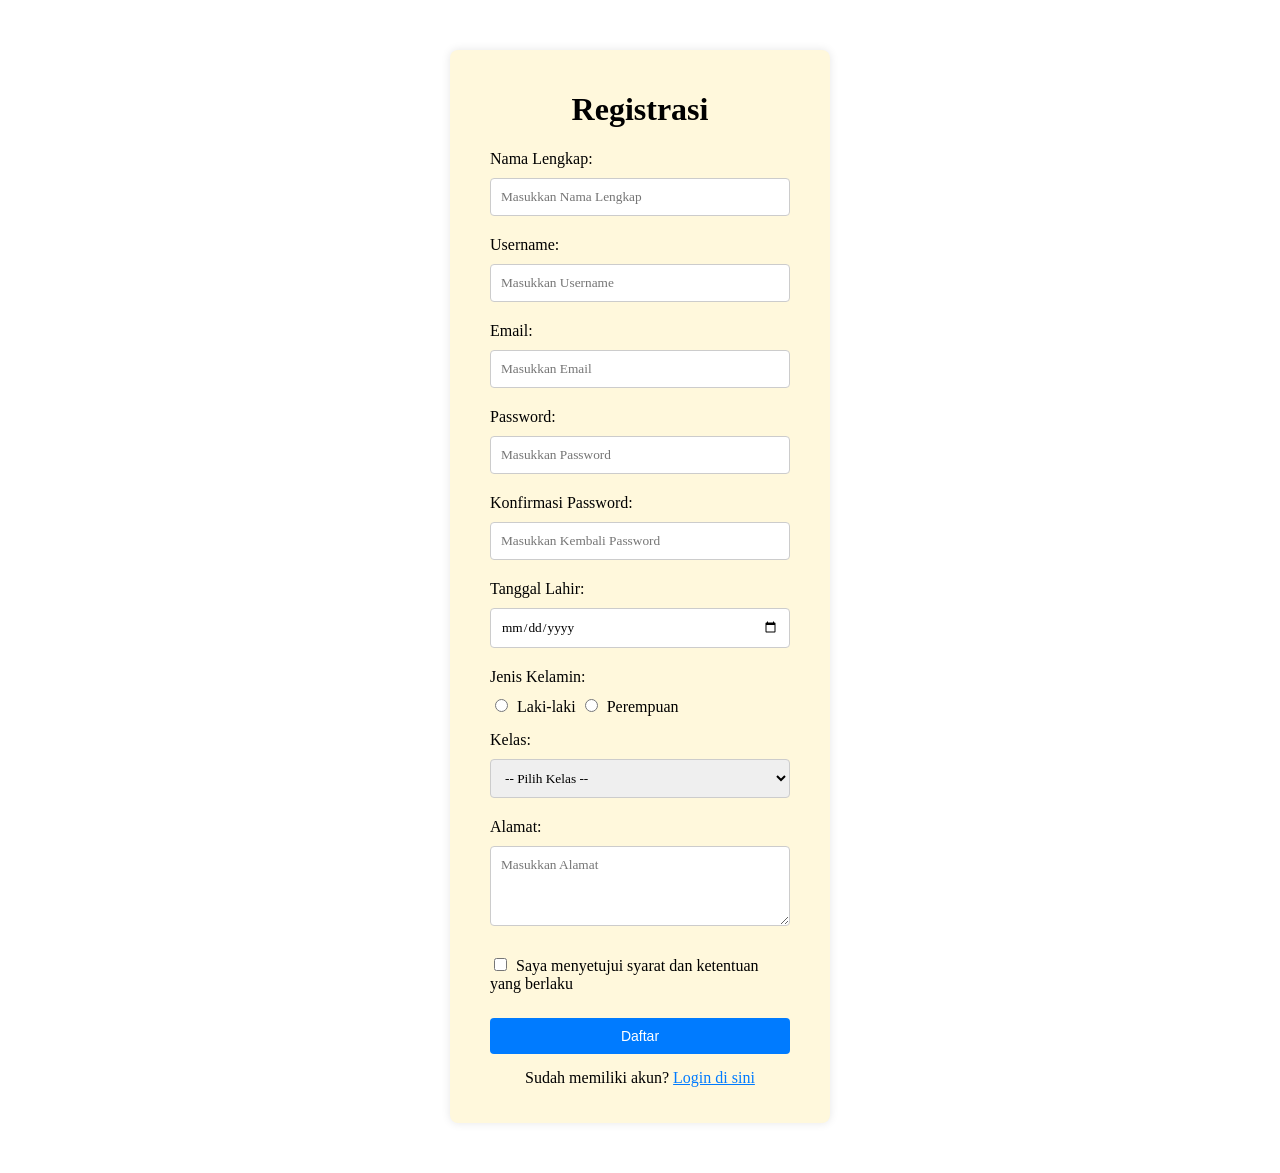
<file: Form_Login/register.html>
<!DOCTYPE html>
<html lang="id">
<head>
    <meta charset="UTF-8">
    <meta name="viewport" content="width=device-width, initial-scale=1.0">
    <title>Register</title>
    <link rel="stylesheet" href="style.css">
</head>
<body>
    <div class="register-container">
        <h1>Registrasi</h1>
        
        <form action="#">
            <label for="nama">Nama Lengkap: </label>
            <input type="text" name="nama" id="nama" placeholder="Masukkan Nama Lengkap" required>

            <label for="username">Username: </label>
            <input type="text" name="username" id="username" placeholder="Masukkan Username" required>

            <label for="email">Email: </label>
            <input type="email" id="email" name="email" placeholder="Masukkan Email" required>

            <label for="password">Password: </label>
            <input type="password" id="password" name="password" placeholder="Masukkan Password" required>

            <label for="konfirmasi-password">Konfirmasi Password: </label>
            <input type="password" id="konfirmasi-password" name="konfirmasi-password" placeholder="Masukkan Kembali Password">

            <label for="tanggal-lahir">Tanggal Lahir: </label>
            <input type="date" id="tanggal-lahir" name="tanggal-lahir">

            <label>Jenis Kelamin: </label>
            <div class="radio-group">
                <input type="radio" id="laki-laki" name="jenis-kelamin" value="Laki-laki">
                <label for="laki-laki">Laki-laki</label>
                <input type="radio" id="perempuan" name="jenis-kelamin" value="Perempuan">
                <label for="perempuan">Perempuan</label>
            </div>

            <label for="kelas">Kelas: </label>
            <select id="kelas" name="kelas">
                <option value="" disabled selected>-- Pilih Kelas --</option>
                <option value="XI PPLG 1">XI PPLG 1</option>
                <option value="XI PPLG 2">XI PPLG 2</option>
                <option value="XI PPLG 3">XI PPLG 3</option>
            </select>

            <label for="alamat">Alamat: </label>
            <textarea id="alamat" name="alamat" placeholder="Masukkan Alamat"></textarea>

            <div class="checkbox-group">
                <input type="checkbox" id="setuju" name="setuju">
                <label for="setuju">Saya menyetujui syarat dan ketentuan yang berlaku</label>
            </div>

            <!-- Mengubah tipe button dan memicu fungsi JavaScript -->
            <button type="button" onclick="cekRegister()">Daftar</button>
        </form>

        <p>Sudah memiliki akun? <a href="index.html">Login di sini</a></p>
    </div>

    <!-- Menghubungkan file JavaScript -->
    <script src="script.js"></script>
</body>
</html>
</file>
<file: Form_Login/style.css>
.login-container,
.register-container {
    width: 300px;
    margin: 50px auto;
    padding: 20px 40px;
    background-color: #FFF8DC;
    border-radius: 8px;
    box-shadow: 0 0 10px rgba(0, 0, 0, 0.1);
    text-align: center;
}

.logo {
    width: 90px;
    height: auto;
    margin: 10px auto 20px auto;
    display: block;
}

.login-container label,
.register-container label {
    display: block;
    text-align: left;
    margin-top: 5px;
}

input[type="text"],
input[type="password"],
input[type="email"],
input[type="date"],
select,
textarea {
    width: 100%;
    padding: 10px;
    margin: 10px 0 15px 0;
    border: 1px solid #ccc;
    border-radius: 4px;
    box-sizing: border-box;
    font-family: inherit;
}

textarea {
    resize: vertical;
    height: 80px;
}

.radio-group,
.checkbox-group {
    text-align: left;
    margin: 10px 0 15px 0;
}

.radio-group label,
.checkbox-group label {
    display: inline;
}

input[type="radio"],
input[type="checkbox"] {
    margin-right: 5px;
}

button[type="button"],
button[type="submit"] {
    width: 100%;
    padding: 10px;
    background-color: #007bff;
    color: white;
    border: none;
    border-radius: 4px;
    cursor: pointer;
    margin-top: 10px;
    font-size: 14px;
}

button[type="button"]:hover,
button[type="submit"]:hover {
    background-color: #0056b3;
}

p {
    text-align: center;
    margin-top: 15px;
}

a {
    color: #007bff;
}

a:hover {
    text-decoration: underline;
}

@media (max-width: 600px) {
    .login-container,
    .register-container {
        width: 90%;
        margin: 30px auto;
    }

    input[type="text"],
    input[type="password"],
    input[type="email"],
    input[type="date"],
    select,
    textarea,
    button[type="button"],
    button[type="submit"] {
        font-size: 16px;
    }
}
</file>
